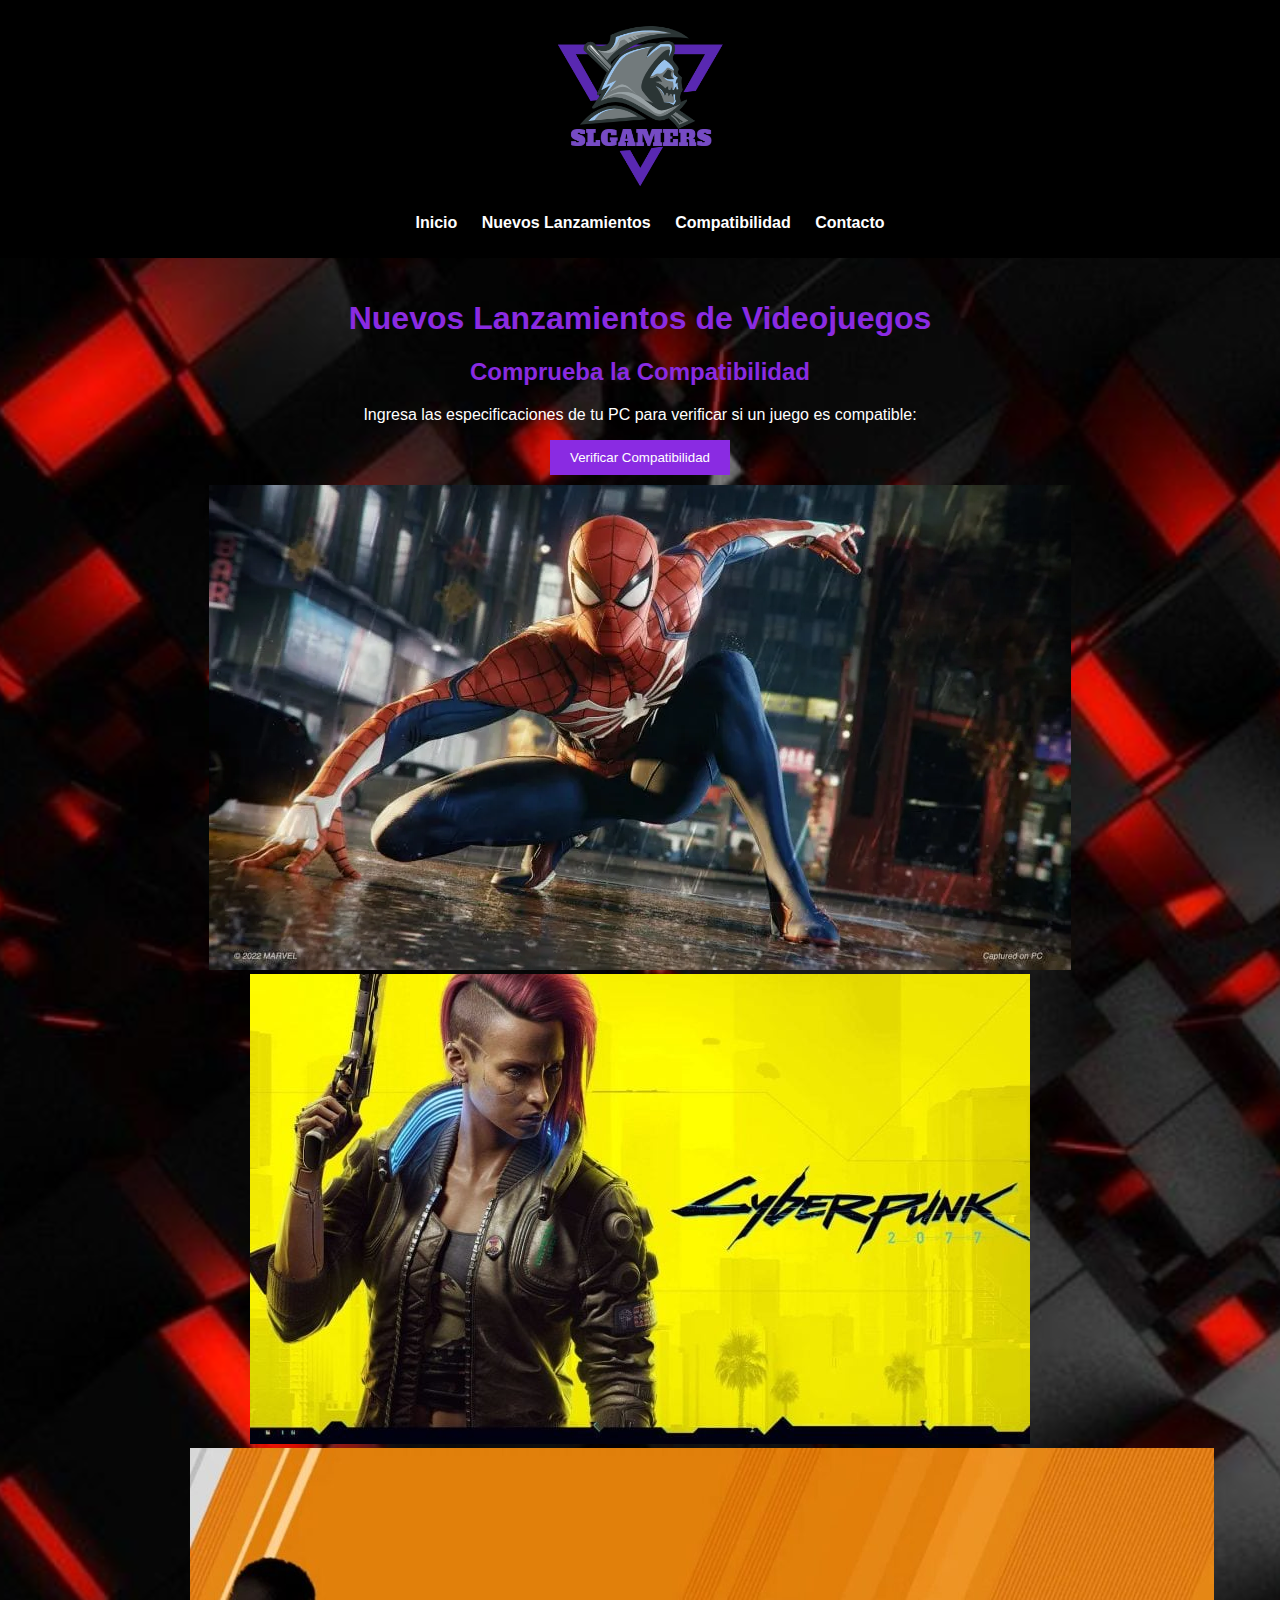
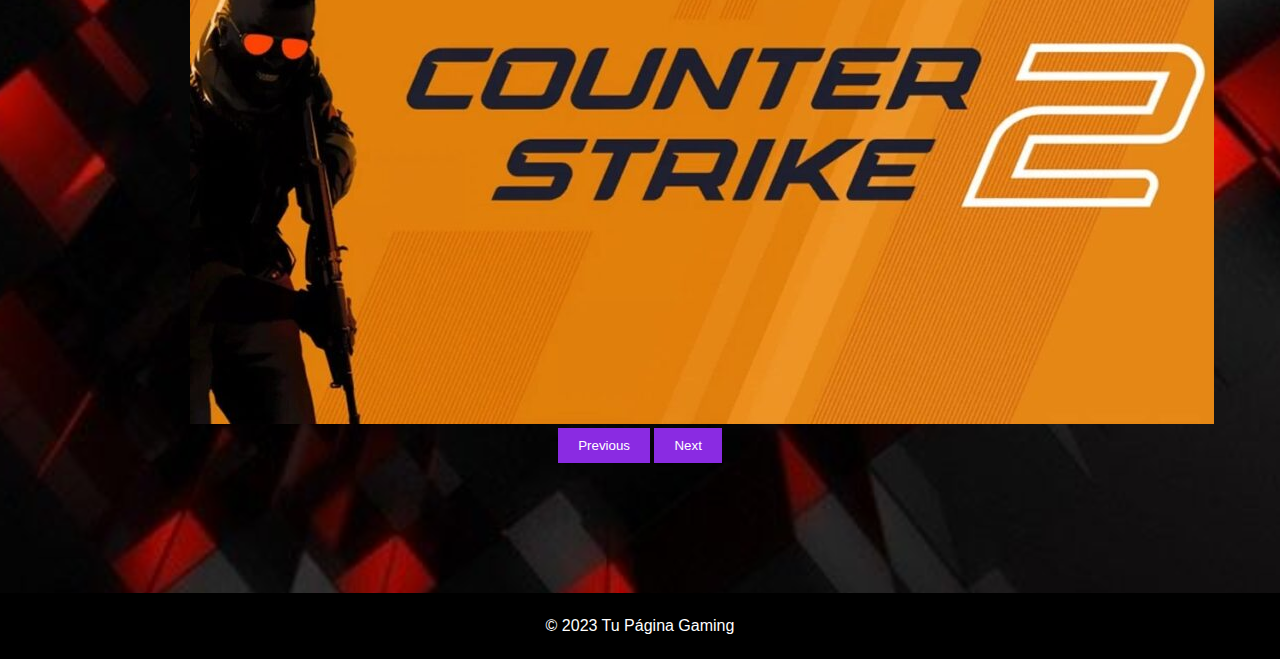
<file: index.html>
<!DOCTYPE html>
<html lang="en">

<head>
    <meta charset="UTF-8">
    <meta name="viewport" content="width=device-width, initial-scale=1.0">
    <link href="https://cdn.jsdelivr.net/npm/bootstrap@5.3.2/dist/css/bootstrap.min.css" rel="stylesheet"
        integrity="sha384-T3c6CoIi6uLrA9TneNEoa7RxnatzjcDSCmG1MXxSR1GAsXEV/Dwwykc2MPK8M2HN" crossorigin="anonymous">
    <link rel="stylesheet" href="css/estilos.css">
    <title>SLGAMERS</title>
    <link rel="shortcut icon" href="img/logouno.png" type="image/x-icon">
</head>

<body>

    <header>
        <nav class="navbar-bg">
            <img src="img/logouno.png" alt="Logo de SLGAMERS" class="navbar-logo">
            <ul>
                <li><a href="index.html">Inicio</a></li>
                <li><a href="/index/nuevoslanzamientos.html">Nuevos Lanzamientos</a></li>
                <li><a href="/index/compatibilidad.html">Compatibilidad</a></li>
                <li><a href="#">Contacto</a></li>
            </ul>
        </nav>
    </header>
    
    <main class="center-content">
        <section class="nuevos-lanzamientos">
            <h1>Nuevos Lanzamientos de Videojuegos</h1>
            <!-- Aquí puedes agregar información sobre los nuevos lanzamientos -->
        </section>
        <section class="compatibilidad">
            <h2>Comprueba la Compatibilidad</h2>
            <p>Ingresa las especificaciones de tu PC para verificar si un juego es compatible:</p>
            <form id="compatibility-form">
                <!-- Agrega campos para ingresar las especificaciones de la PC del usuario -->
                <button type="submit" >Verificar Compatibilidad</button>
            </form>
            <div id="compatibility-result">
                <!-- Aquí mostrarás el resultado de la compatibilidad utilizando JavaScript -->
            </div>
        </section>

        <!-- CARROUSEL -->
        <div id="carouselExampleFade" class="carousel slide carousel-fade"
            style="max-width: 900px; margin: 0 auto; margin-bottom: 50px;">
            <div class="carousel-inner">
                <div class="carousel-item active">
                    <img src="img/spider-man-remastered.webp" class="d-block w-100" alt="...">
                </div>
                <div class="carousel-item">
                    <img src="img/Cyberpunk-2077.jpg" class="d-block w-100" alt="...">
                </div>
                <div class="carousel-item">
                    <img src="img/counter_strike_2.jpg" class="d-block w-100" alt="...">
                </div>
            </div>
            <button class="carousel-control-prev" type="button" data-bs-target="#carouselExampleFade"
                data-bs-slide="prev">
                <span class="carousel-control-prev-icon" aria-hidden="true"></span>
                <span class="visually-hidden">Previous</span>
            </button>
            <button class="carousel-control-next" type="button" data-bs-target="#carouselExampleFade"
                data-bs-slide="next">
                <span class="carousel-control-next-icon" aria-hidden="true"></span>
                <span class="visually-hidden">Next</span>
            </button>
        </div>
    </main>
    <footer>
        <p>&copy; 2023 Tu Página Gaming</p>
    </footer>























    <script src="https://cdn.jsdelivr.net/npm/bootstrap@5.3.2/dist/js/bootstrap.bundle.min.js"
        integrity="sha384-C6RzsynM9kWDrMNeT87bh95OGNyZPhcTNXj1NW7RuBCsyN/o0jlpcV8Qyq46cDfL"
        crossorigin="anonymous"></script>
    <script src="main.js"></script>
</body>

</html>
</file>
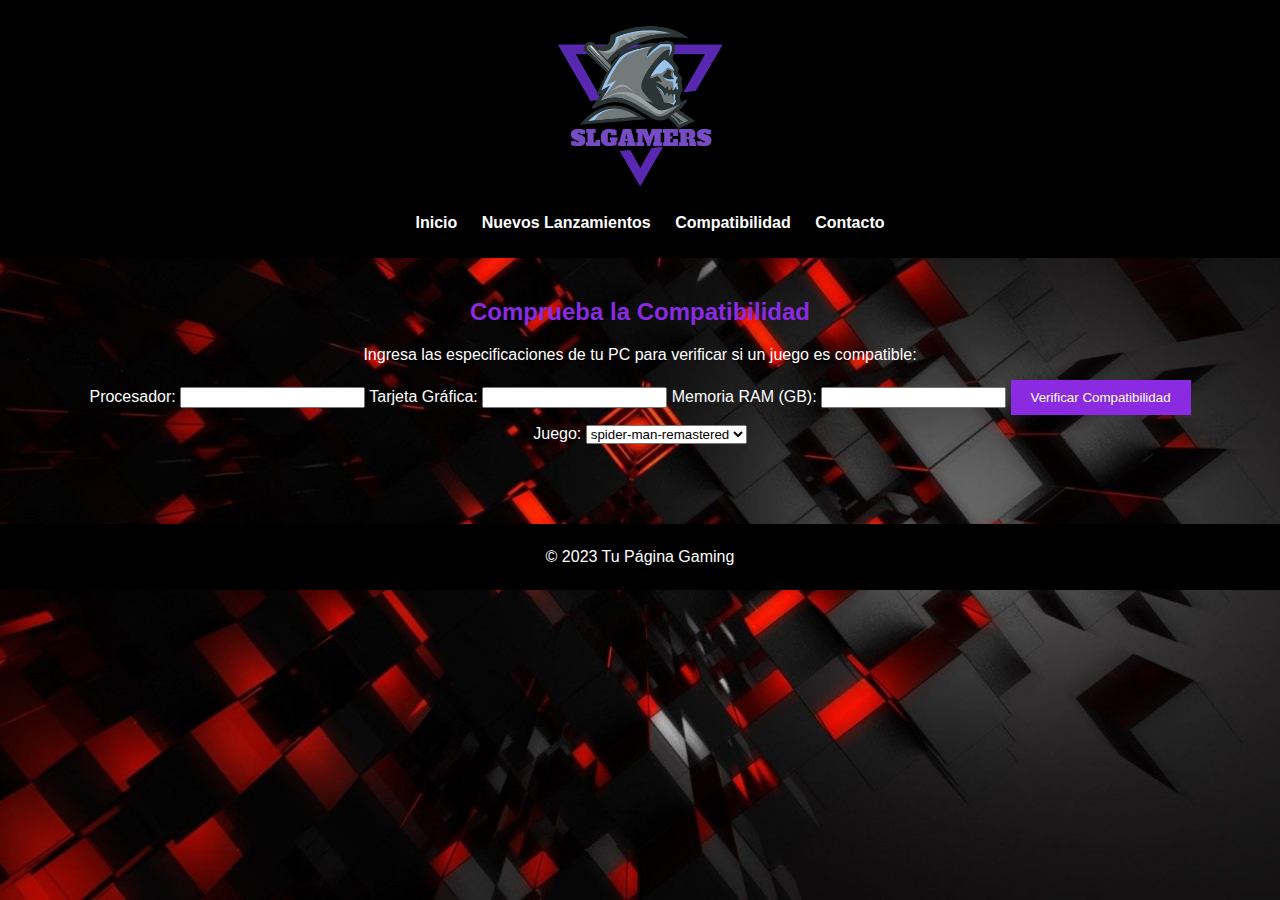
<file: index/compatibilidad.html>
<!DOCTYPE html>
<html lang="en">

<head>
    <meta charset="UTF-8">
    <meta name="viewport" content="width=device-width, initial-scale=1.0">
    <link href="https://cdn.jsdelivr.net/npm/bootstrap@5.3.2/dist/css/bootstrap.min.css" rel="stylesheet"
        integrity="sha384-T3c6CoIi6uLrA9TneNEoa7RxnatzjcDSCmG1MXxSR1GAsXEV/Dwwykc2MPK8M2HN" crossorigin="anonymous">
    <link rel="stylesheet" href="/css/estilos.css">
    <title>SLGAMERS</title>
    <link rel="shortcut icon" href="/img/logouno.png" type="image/x-icon">
</head>

<body>

    <header>
        <nav class="navbar-bg">
            <img src="/img/logouno.png" alt="Logo de SLGAMERS" class="navbar-logo">
            <ul>
                <li><a href="/index.html">Inicio</a></li>
                <li><a href="/index/nuevoslanzamientos.html">Nuevos Lanzamientos</a></li>
                <li><a href="/index/compatibilidad.html">Compatibilidad</a></li>
                <li><a href="#">Contacto</a></li>
            </ul>
        </nav>
    </header>
    <main>

        <section class="compatibilidad">
            <h2>Comprueba la Compatibilidad</h2>
            <p>Ingresa las especificaciones de tu PC para verificar si un juego es compatible:</p>
            <form id="compatibility-form">
                <label for="cpu">Procesador:</label>
                <input type="text" id="cpu" name="cpu" required>

                <label for="gpu">Tarjeta Gráfica:</label>
                <input type="text" id="gpu" name="gpu" required>

                <label for="ram">Memoria RAM (GB):</label>
                <input type="number" id="ram" name="ram" required>

                <button type="submit">Verificar Compatibilidad</button>
            </form>
            <div id="compatibility-result">
                <!-- Aquí mostrarás el resultado de la compatibilidad utilizando JavaScript -->
            </div>
        </section>
        <label for="game">Juego:</label>
        <select id="game" name="game" required>
            <option value="juego1">spider-man-remastered</option>
            <option value="juego2">csgo 2</option>
            <option value="juego3">Cyberpunk2077</option>
            <!-- Agrega más juegos aquí -->
        </select>


    </main>
    <footer>
        <p>&copy; 2023 Tu Página Gaming</p>
    </footer>










    <script src="https://cdn.jsdelivr.net/npm/bootstrap@5.3.2/dist/js/bootstrap.bundle.min.js"
        integrity="sha384-C6RzsynM9kWDrMNeT87bh95OGNyZPhcTNXj1NW7RuBCsyN/o0jlpcV8Qyq46cDfL"
        crossorigin="anonymous"></script>
    <script src="/main.js"></script>
</body>

</html>
</file>
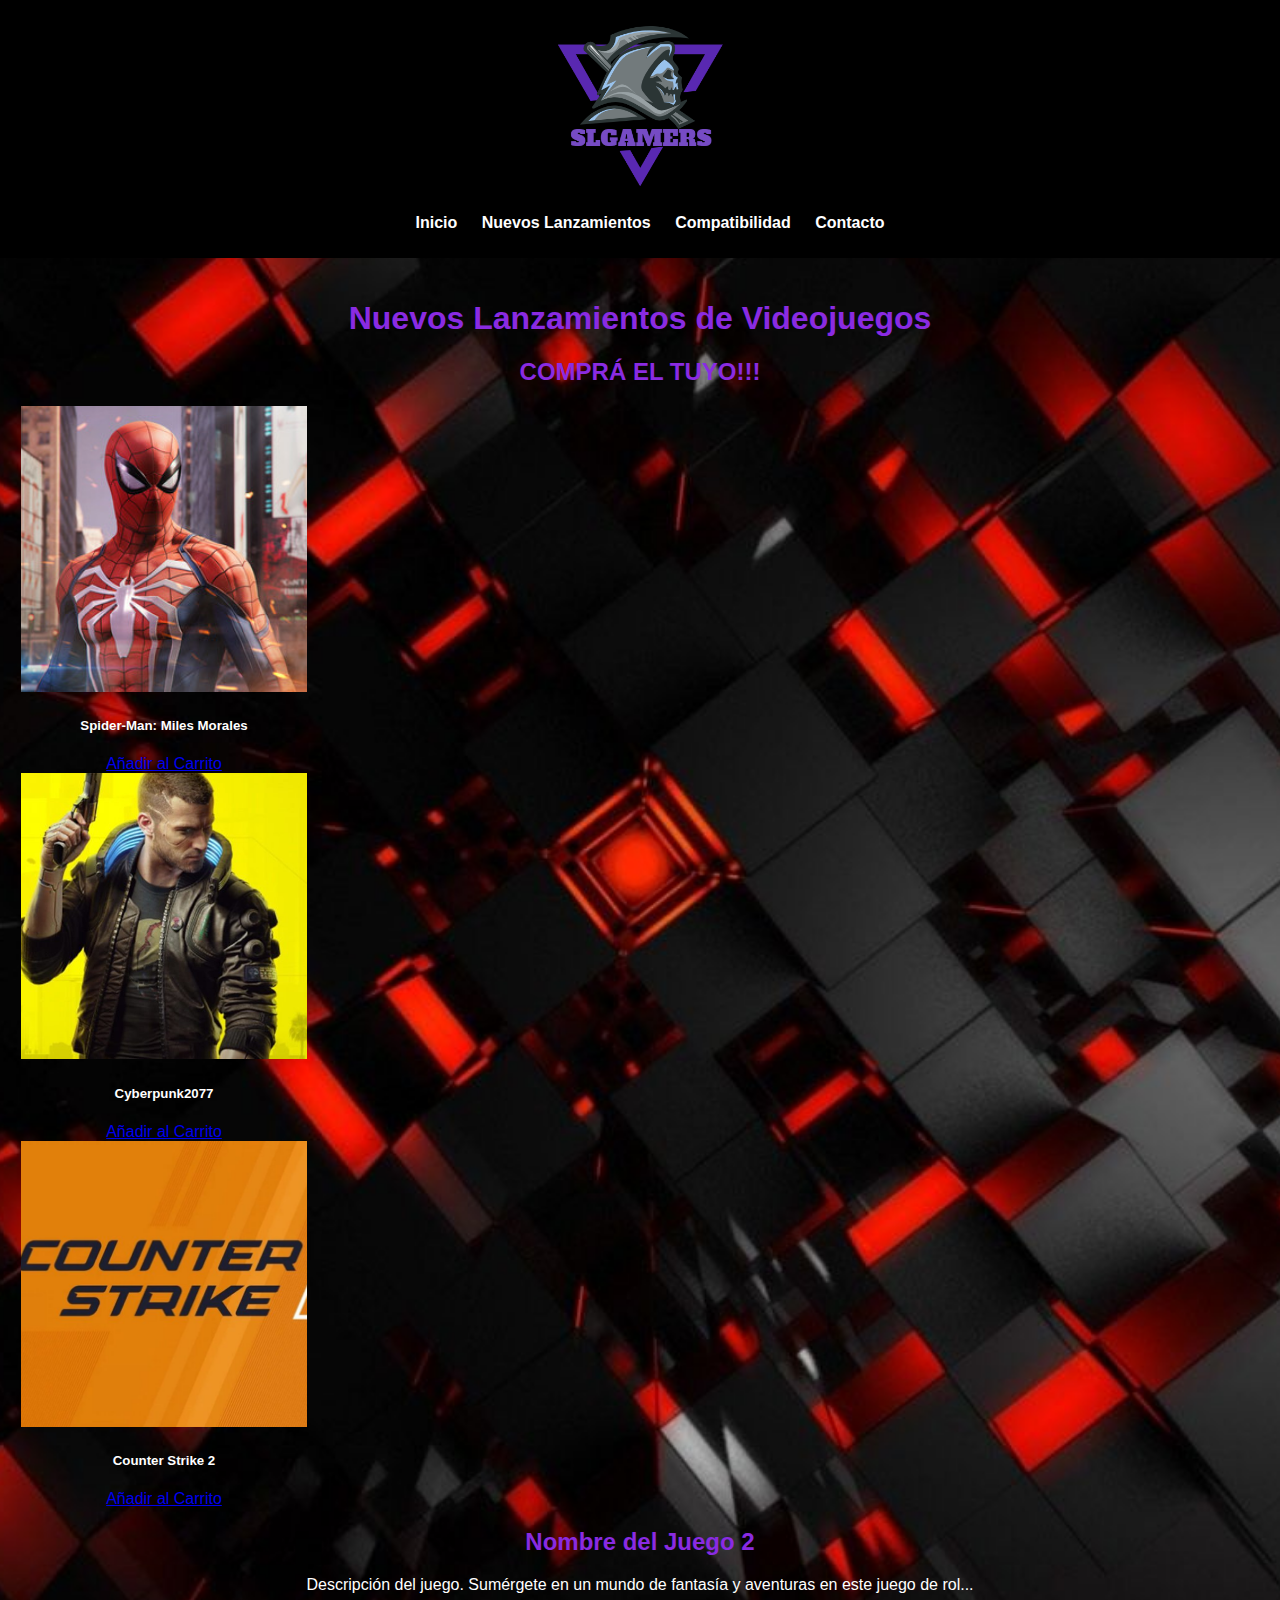
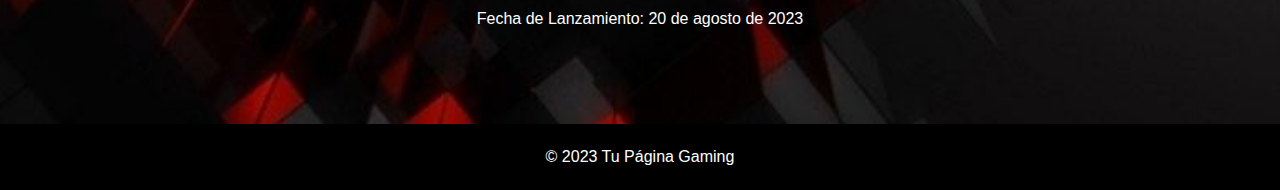
<file: index/nuevoslanzamientos.html>
<!DOCTYPE html>
<html lang="en">

<head>
    <meta charset="UTF-8">
    <meta name="viewport" content="width=device-width, initial-scale=1.0">
    <link href="https://cdn.jsdelivr.net/npm/bootstrap@5.3.2/dist/css/bootstrap.min.css" rel="stylesheet"
        integrity="sha384-T3c6CoIi6uLrA9TneNEoa7RxnatzjcDSCmG1MXxSR1GAsXEV/Dwwykc2MPK8M2HN" crossorigin="anonymous">
    <link rel="stylesheet" href="/css/estilos.css">
    <title>SLGAMERS</title>
    <link rel="shortcut icon" href="/img/logouno.png" type="image/x-icon">
</head>

<body>

    <header>
        <nav class="navbar-bg">
            <img src="/img/logouno.png" alt="Logo de SLGAMERS" class="navbar-logo">
            <ul>
                <li><a href="/index.html">Inicio</a></li>
                <li><a href="/index/nuevoslanzamientos.html">Nuevos Lanzamientos</a></li>
                <li><a href="/index/compatibilidad.html">Compatibilidad</a></li>
                <li><a href="#">Contacto</a></li>
            </ul>
        </nav>
    </header>
    <main>
        <section class="nuevos-lanzamientos">
            <h1>Nuevos Lanzamientos de Videojuegos</h1>

            <h2>COMPRÁ EL TUYO!!!</h2>
            <p></p>
            <p></p>

            <div class="container text-center mt-5">
                <div class="row justify-content-center">
                    <div class="col-md-4">
                        <div class="card" style="width: 18rem;">
                            <img src="/img/450_1000 card.jpeg" class="card-img-top custom-card-img" alt="...">
                            <div class="card-body">
                                <h5 class="card-title">Spider-Man: Miles Morales</h5>
                                <a href="#" class="btn btn-primary">Añadir al Carrito</a>
                            </div>
                        </div>
                    </div>
                    <div class="col-md-4">
                        <div class="card" style="width: 18rem;">
                            <img src="/img/cyberpunk2077-card.jpg" class="card-img-top custom-card-img" alt="...">
                            <div class="card-body">
                                <h5 class="card-title">Cyberpunk2077</h5>
                                <a href="#" class="btn btn-primary">Añadir al Carrito</a>
                            </div>
                        </div>
                    </div>
                    <div class="col-md-4">
                        <div class="card" style="width: 18rem;">
                            <img src="/img/counter_strike_2.jpg" class="card-img-top custom-card-img" alt="...">
                            <div class="card-body">
                                <h5 class="card-title">Counter Strike 2</h5>
                                <a href="#" class="btn btn-primary">Añadir al Carrito</a>
                            </div>
                        </div>
                    </div>
                </div>
            </div>

            <h2>Nombre del Juego 2</h2>
            <p>Descripción del juego. Sumérgete en un mundo de fantasía y aventuras en este juego de rol...</p>
            <p>Fecha de Lanzamiento: 20 de agosto de 2023</p>

            <!-- Agrega más juegos aquí -->

        </section>
    </main>
    <footer>
        <p>&copy; 2023 Tu Página Gaming</p>
    </footer> 
























    
    <script src="https://cdn.jsdelivr.net/npm/bootstrap@5.3.2/dist/js/bootstrap.bundle.min.js"
        integrity="sha384-C6RzsynM9kWDrMNeT87bh95OGNyZPhcTNXj1NW7RuBCsyN/o0jlpcV8Qyq46cDfL"
        crossorigin="anonymous"></script>
    <script src="/main.js"></script>
</body>

</html>
</file>
<file: css/estilos.css>
body {
    background-image: url('/img/fondo.jpg'); /* Reemplaza 'ruta/a/tu/imagen.jpg' con la ubicación real de tu imagen */
    background-size: cover;
    background-position: center center; /* Centra la imagen tanto horizontal como verticalmente */
    
    color: #fff;
    font-family: Arial, sans-serif;
    margin: 0;
    padding: 0;
    text-align: center;
    position: relative;
    min-height: 100vh;
}

header {
    background-color: #000000; /* Violeta */
    padding: 10px 0;
}
nav{
    background-color: #000000;
}

nav ul {
    list-style: none;
    text-align: center;
}

nav ul li {
    display: inline;
    margin-right: 20px;
}

nav ul li a {
    text-decoration: none;
    color: #fff;
    font-weight: bold;
}

main {
    padding: 20px;
    margin-bottom: 60px;
}

h1, h2 {
    color: #8a2be2; /* Violeta */
    
}

form {
    margin: 10px 0;
}

button {
    background-color: #8a2be2; 
    color: #fff;
    border: none;
    padding: 10px 20px;
    cursor: pointer;
}

footer {
    background-color: #000000; 
    text-align: center;
    padding: 8px 0;
    
}
.custom-card-img {
    object-fit: cover;
    width: 286px; /* Ancho deseado */
    height: 286px; /* Alto deseado */
}
.navbar-logo {
    width: 200px; /* Modifica el ancho según tus preferencias */
    height: auto; /* La altura se ajustará automáticamente para mantener la proporción original */
}
</file>
